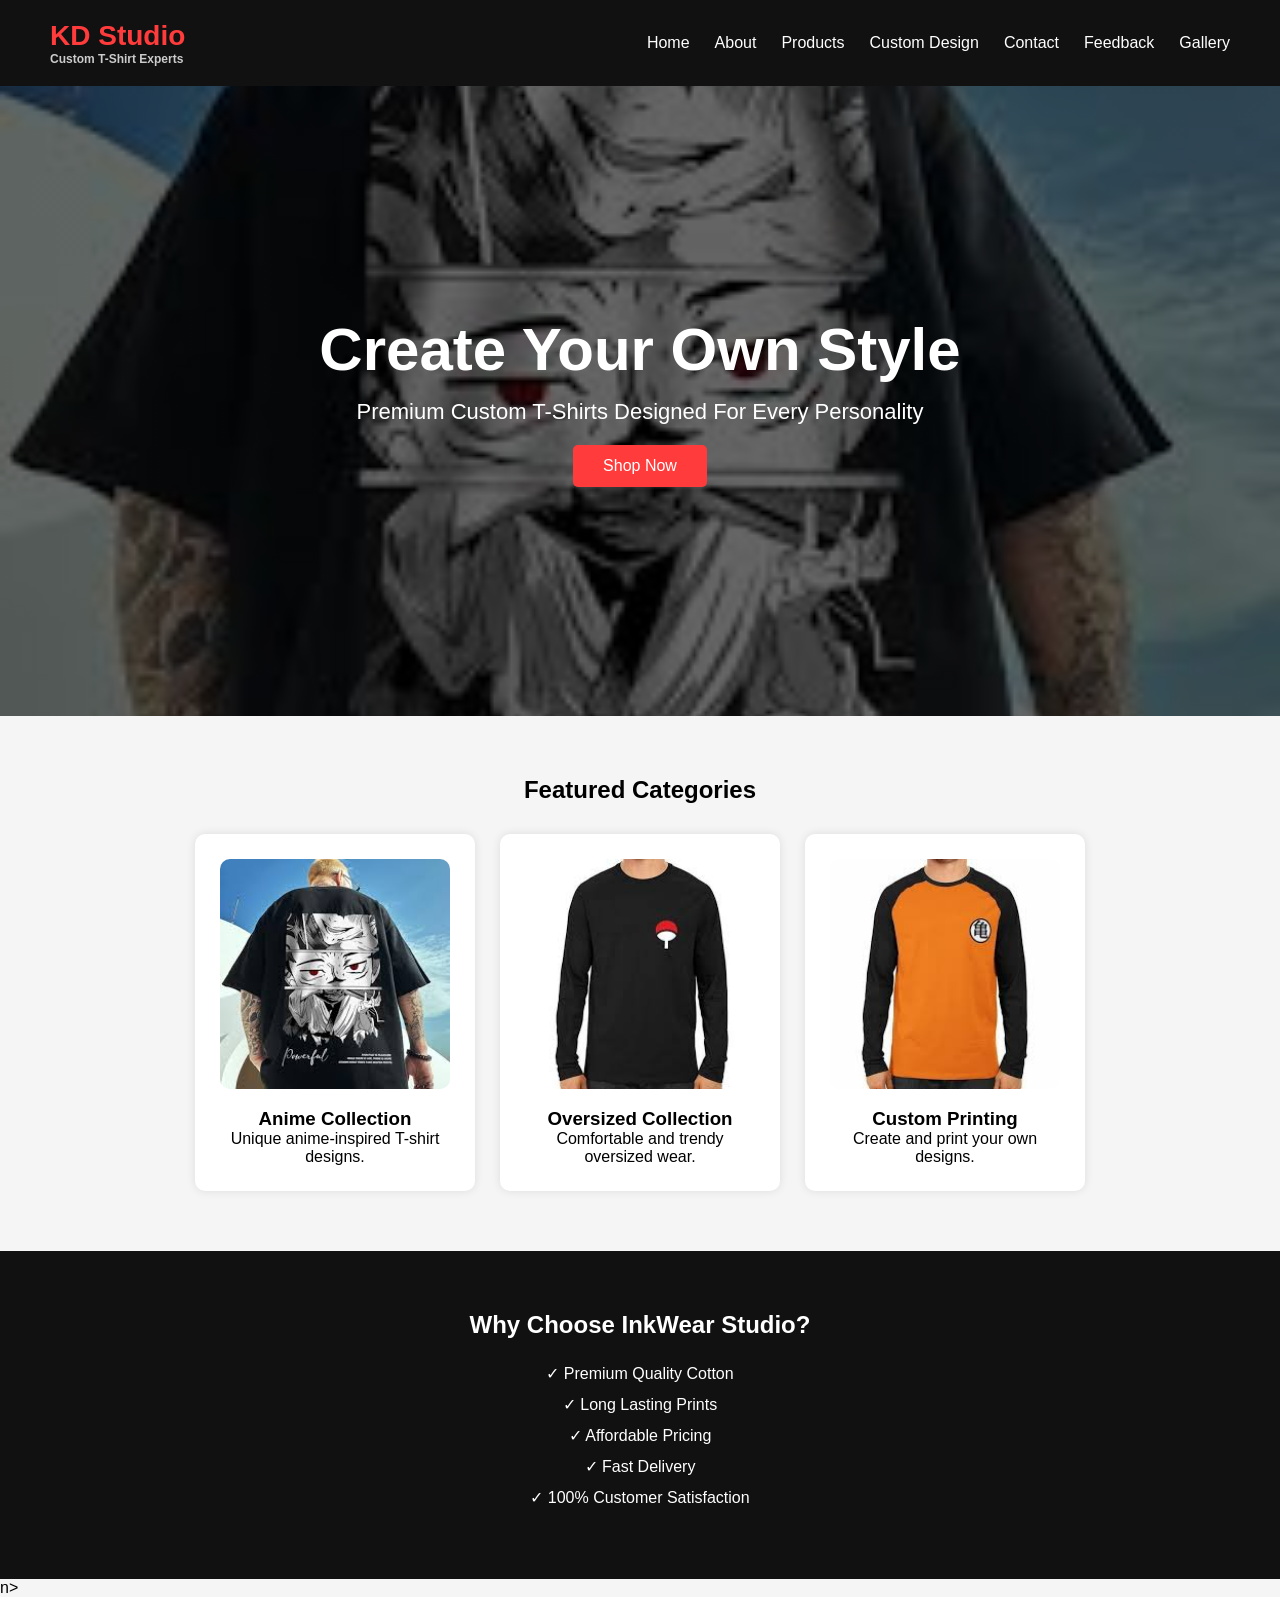
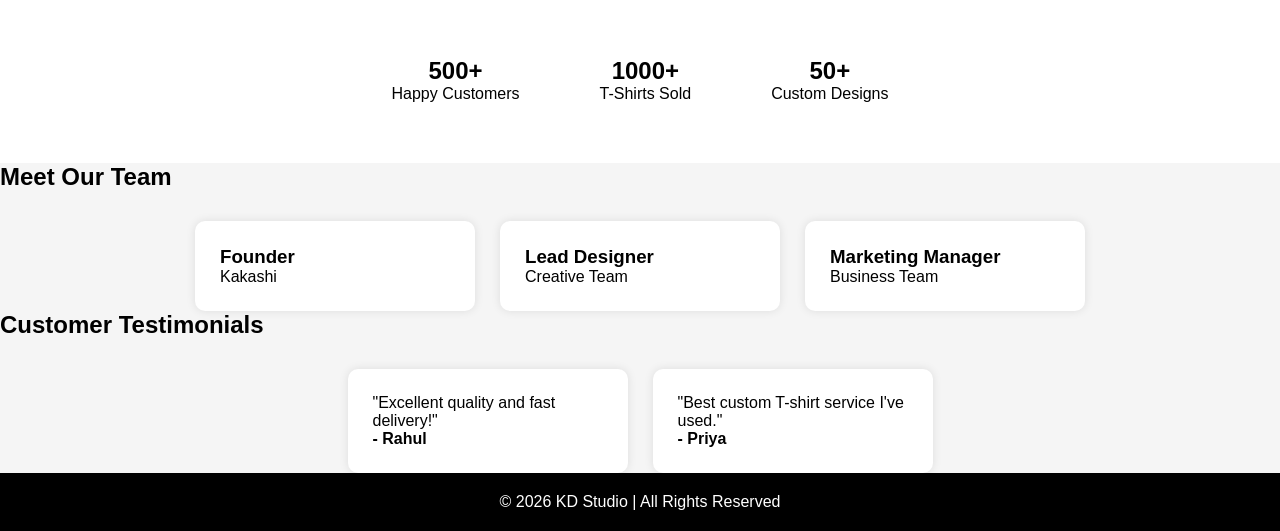
<file: index.html>
<!DOCTYPE html>
<html lang="en">
<head>
    <meta charset="UTF-8">
    <meta name="viewport" content="width=device-width, initial-scale=1.0">
    <title>KD Studio</title>
    <link rel="stylesheet" href="style.css">
</head>
<body>

    <!-- Navigation -->
    <nav>
        <div class="logo">
    KD Studio
    <span>Custom T-Shirt Experts</span>
</div>

        <ul>
            <li><a href="index.html">Home</a></li>
            <li><a href="about.html">About</a></li>
            <li><a href="products.html">Products</a></li>
            <li><a href="custom.html">Custom Design</a></li>
            <li><a href="contact.html">Contact</a></li>
            <li><a href="feedback.html">Feedback</a></li>
            <li><a href="gallery.html">Gallery</a></li>
        </ul>
    </nav>

    <!-- Hero Section -->
    <section class="hero">
    <h1>Create Your Own Style</h1>
    <p>Premium Custom T-Shirts Designed For Every Personality</p>
    <a href="products.html" class="btn">Shop Now</a>
</section>

    <!-- Featured Categories -->
    <section class="categories">
    <h2>Featured Categories</h2>

    <div class="cards">

        <div class="card">
            <img src="images/1.jpg" alt="Anime T-Shirt">
            <h3>Anime Collection</h3>
            <p>Unique anime-inspired T-shirt designs.</p>
        </div>

        <div class="card">
            <img src="images/2.jpg" alt="Oversized T-Shirt">
            <h3>Oversized Collection</h3>
            <p>Comfortable and trendy oversized wear.</p>
        </div>

        <div class="card">
            <img src="images/3.jpg" alt="Custom Tee">
            <h3>Custom Printing</h3>
            <p>Create and print your own designs.</p>
        </div>

    </div>
</section>

    <!-- Why Choose Us -->
   <section class="why-us">
    <h2>Why Choose InkWear Studio?</h2>

    <div class="features">
        <div>✓ Premium Quality Cotton</div>
        <div>✓ Long Lasting Prints</div>
        <div>✓ Affordable Pricing</div>
        <div>✓ Fast Delivery</div>
        <div>✓ 100% Customer Satisfaction</div>
    </div>
</section>n>

<section class="stats">

    <div class="stat">
        <h2>500+</h2>
        <p>Happy Customers</p>
    </div>

    <div class="stat">
        <h2>1000+</h2>
        <p>T-Shirts Sold</p>
    </div>

    <div class="stat">
        <h2>50+</h2>
        <p>Custom Designs</p>
    </div>

</section>

<section class="team">

    <h2>Meet Our Team</h2>

    <div class="cards">

        <div class="card">
            <h3>Founder</h3>
            <p>Kakashi</p>
        </div>

        <div class="card">
            <h3>Lead Designer</h3>
            <p>Creative Team</p>
        </div>

        <div class="card">
            <h3>Marketing Manager</h3>
            <p>Business Team</p>
        </div>

    </div>

</section>

<section class="testimonials">

    <h2>Customer Testimonials</h2>

    <div class="cards">

        <div class="card">
            <p>"Excellent quality and fast delivery!"</p>
            <h4>- Rahul</h4>
        </div>

        <div class="card">
            <p>"Best custom T-shirt service I've used."</p>
            <h4>- Priya</h4>
        </div>

    </div>

</section>

    <!-- Footer -->
    <footer>
        <p>© 2026 KD Studio | All Rights Reserved</p>
    </footer>

</body>
</html>
</file>
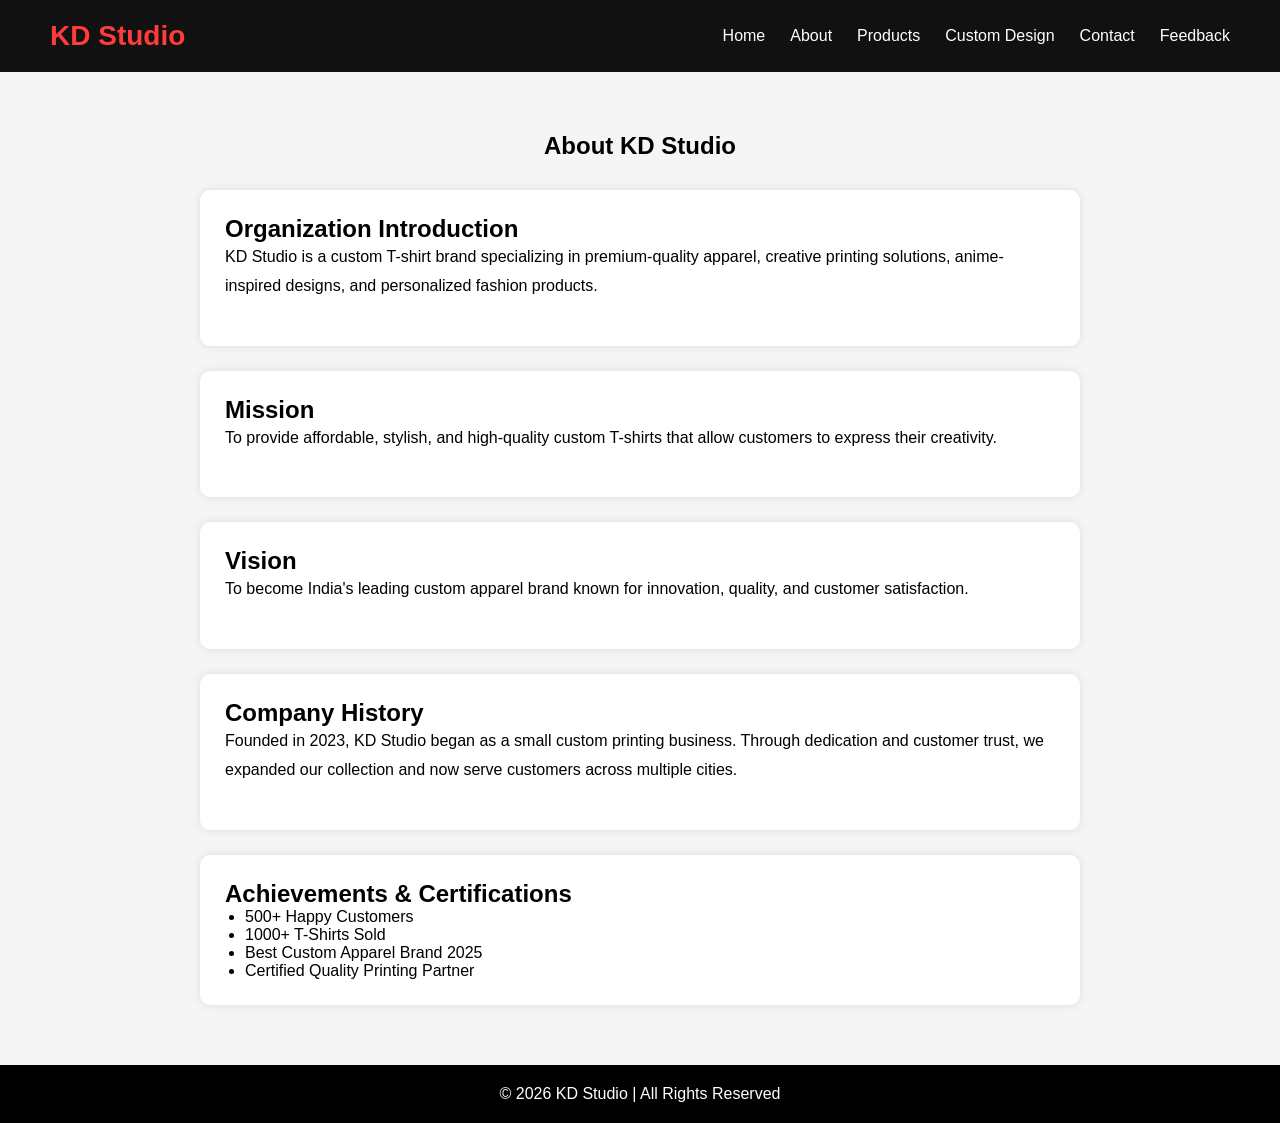
<file: about.html>
<!DOCTYPE html>
<html lang="en">
<head>
    <meta charset="UTF-8">
    <meta name="viewport" content="width=device-width, initial-scale=1.0">
    <title>About Us - InkWear Studio</title>
    <link rel="stylesheet" href="style.css">
</head>
<body>

<nav>
    <div class="logo">KD Studio</div>

    <ul>
        <li><a href="index.html">Home</a></li>
        <li><a href="about.html">About</a></li>
        <li><a href="products.html">Products</a></li>
        <li><a href="custom.html">Custom Design</a></li>
        <li><a href="contact.html">Contact</a></li>
        <li><a href="feedback.html">Feedback</a></li>
    </ul>
</nav>

<section class="about-page">

    <h1>About KD Studio</h1>

    <div class="about-box">
        <h2>Organization Introduction</h2>
        <p>
            KD Studio is a custom T-shirt brand specializing in
            premium-quality apparel, creative printing solutions,
            anime-inspired designs, and personalized fashion products.
        </p>
    </div>

    <div class="about-box">
        <h2>Mission</h2>
        <p>
            To provide affordable, stylish, and high-quality custom
            T-shirts that allow customers to express their creativity.
        </p>
    </div>

    <div class="about-box">
        <h2>Vision</h2>
        <p>
            To become India's leading custom apparel brand known for
            innovation, quality, and customer satisfaction.
        </p>
    </div>

    <div class="about-box">
        <h2>Company History</h2>
        <p>
            Founded in 2023, KD Studio began as a small custom
            printing business. Through dedication and customer trust,
            we expanded our collection and now serve customers across
            multiple cities.
        </p>
    </div>

    <div class="about-box">
        <h2>Achievements & Certifications</h2>

        <ul>
            <li>500+ Happy Customers</li>
            <li>1000+ T-Shirts Sold</li>
            <li>Best Custom Apparel Brand 2025</li>
            <li>Certified Quality Printing Partner</li>
        </ul>
    </div>

</section>

<footer>
    <p>© 2026 KD Studio | All Rights Reserved</p>
</footer>

</body>
</html>
</file>
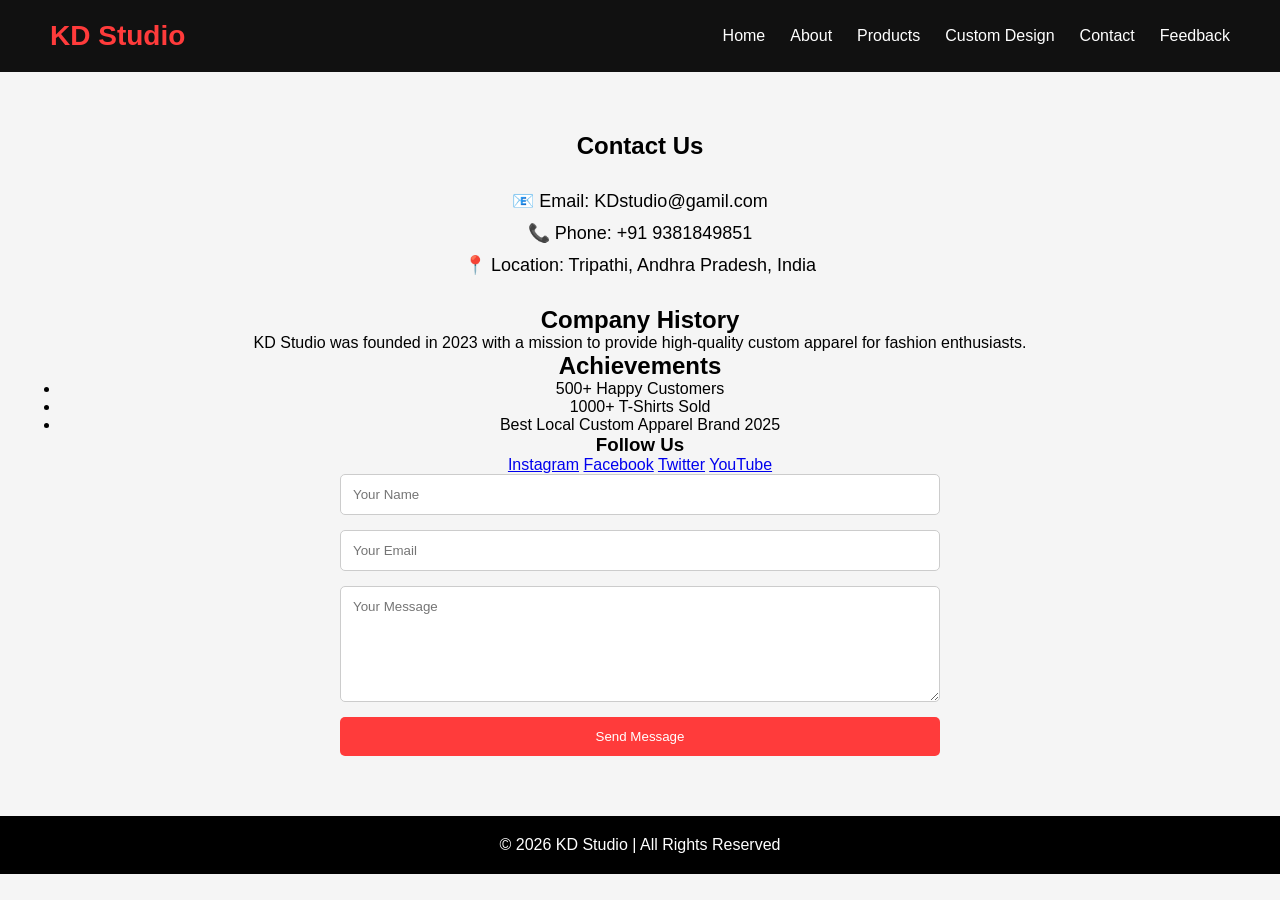
<file: contact.html>
<!DOCTYPE html>
<html lang="en">
<head>
    <meta charset="UTF-8">
    <meta name="viewport" content="width=device-width, initial-scale=1.0">
    <title>Contact Us - InkWear Studio</title>
    <link rel="stylesheet" href="style.css">
</head>
<body>

<nav>
    <div class="logo">KD Studio</div>
    <ul>
        <li><a href="index.html">Home</a></li>
        <li><a href="about.html">About</a></li>
        <li><a href="products.html">Products</a></li>
        <li><a href="custom.html">Custom Design</a></li>
        <li><a href="contact.html">Contact</a></li>
        <li><a href="feedback.html">Feedback</a></li>
    </ul>
</nav>

<section class="contact-page">
    <h1>Contact Us</h1>

    <div class="contact-info">
        <p>📧 Email: KDstudio@gamil.com</p>
        <p>📞 Phone: +91 9381849851</p>
        <p>📍 Location: Tripathi, Andhra Pradesh, India</p>
    </div>
    <h2>Company History</h2>
<p>
KD Studio was founded in 2023 with a mission to provide
high-quality custom apparel for fashion enthusiasts.
</p>

<h2>Achievements</h2>
<ul>
<li>500+ Happy Customers</li>
<li>1000+ T-Shirts Sold</li>
<li>Best Local Custom Apparel Brand 2025</li>
</ul>

<div class="social-links">
    <h3>Follow Us</h3>

    <a href="https://www.instagram.com/">Instagram</a>
    <a href="https://www.facebook.com/">Facebook</a>
    <a href="https://twitter.com/">Twitter</a>
    <a href="https://www.youtube.com/">YouTube</a>
</div>
    <form class="contact-form">
        <input type="text" placeholder="Your Name" required>
        <input type="email" placeholder="Your Email" required>
        <textarea placeholder="Your Message" rows="6"></textarea>
        <button type="submit">Send Message</button>
    </form>
</section>

<footer>
    <p>© 2026 KD Studio | All Rights Reserved</p>
</footer>

</body>
</html>
</file>
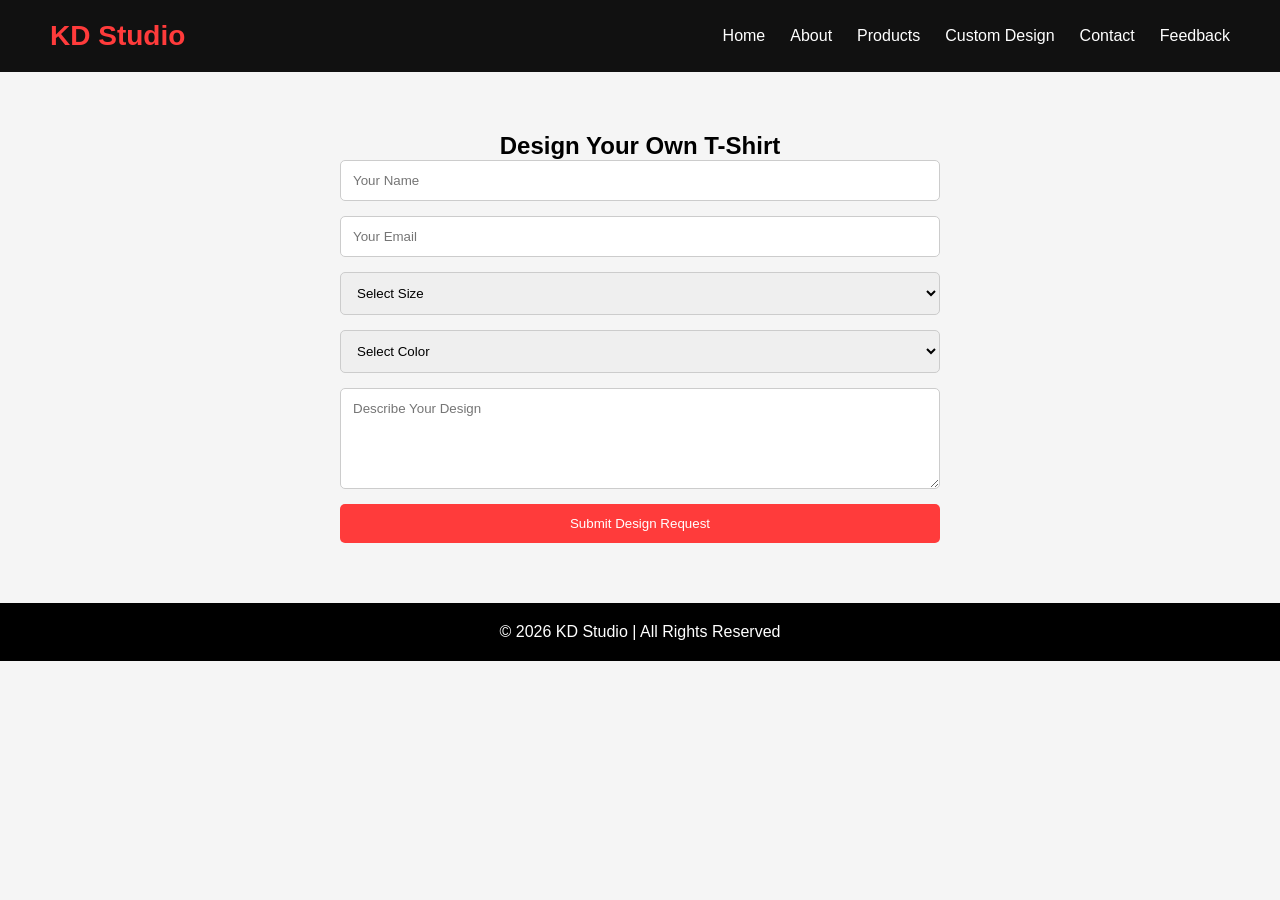
<file: custom.html>
<!DOCTYPE html>
<html lang="en">
<head>
    <meta charset="UTF-8">
    <meta name="viewport" content="width=device-width, initial-scale=1.0">
    <title>Custom Design - InkWear Studio</title>
    <link rel="stylesheet" href="style.css">
</head>
<body>

<nav>
    <div class="logo">KD Studio</div>
    <ul>
        <li><a href="index.html">Home</a></li>
        <li><a href="about.html">About</a></li>
        <li><a href="products.html">Products</a></li>
        <li><a href="custom.html">Custom Design</a></li>
        <li><a href="contact.html">Contact</a></li>
        <li><a href="feedback.html">Feedback</a></li>
    </ul>
</nav>

<section class="custom-page">
    <h1>Design Your Own T-Shirt</h1>

    <form class="custom-form">

        <input type="text" placeholder="Your Name" required>

        <input type="email" placeholder="Your Email" required>

        <select required>
            <option>Select Size</option>
            <option>S</option>
            <option>M</option>
            <option>L</option>
            <option>XL</option>
        </select>

        <select required>
            <option>Select Color</option>
            <option>Black</option>
            <option>White</option>
            <option>Red</option>
            <option>Blue</option>
        </select>

        <textarea placeholder="Describe Your Design" rows="5"></textarea>

        <button type="submit">Submit Design Request</button>

    </form>
</section>

<footer>
    <p>© 2026 KD Studio | All Rights Reserved</p>
</footer>

</body>
</html>
</file>
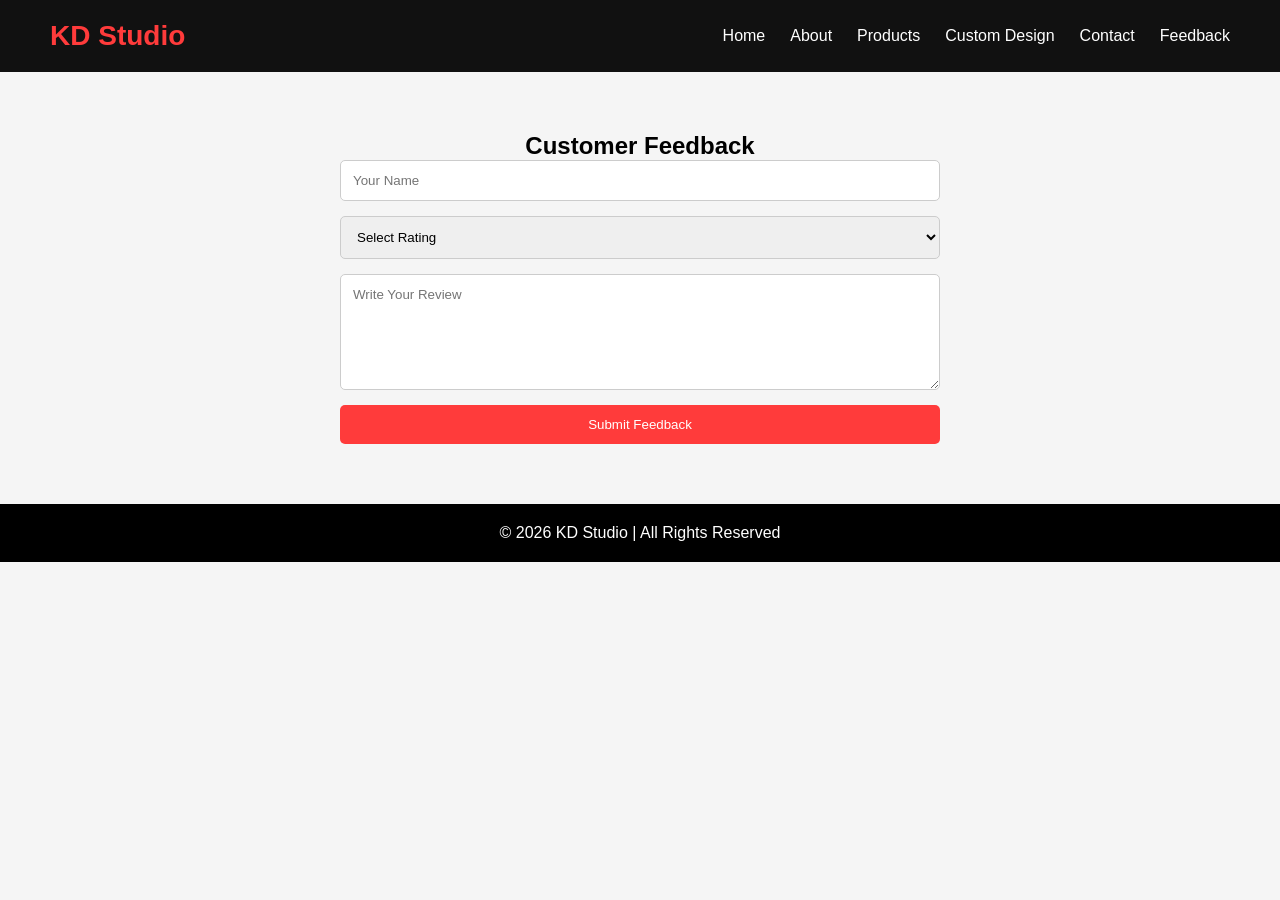
<file: feedback.html>
<!DOCTYPE html>
<html lang="en">
<head>
    <meta charset="UTF-8">
    <meta name="viewport" content="width=device-width, initial-scale=1.0">
    <title>Feedback - InkWear Studio</title>
    <link rel="stylesheet" href="style.css">
</head>
<body>

<nav>
    <div class="logo">KD Studio</div>

    <ul>
        <li><a href="index.html">Home</a></li>
        <li><a href="about.html">About</a></li>
        <li><a href="products.html">Products</a></li>
        <li><a href="custom.html">Custom Design</a></li>
        <li><a href="contact.html">Contact</a></li>
        <li><a href="feedback.html">Feedback</a></li>
    </ul>
</nav>

<section class="feedback-page">

    <h1>Customer Feedback</h1>

    <form class="feedback-form">

        <input type="text" placeholder="Your Name" required>

        <select required>
            <option>Select Rating</option>
            <option>⭐⭐⭐⭐⭐ Excellent</option>
            <option>⭐⭐⭐⭐ Very Good</option>
            <option>⭐⭐⭐ Good</option>
            <option>⭐⭐ Average</option>
            <option>⭐ Poor</option>
        </select>

        <textarea placeholder="Write Your Review" rows="6"></textarea>

        <button type="submit">Submit Feedback</button>

    </form>

</section>

<footer>
    <p>© 2026 KD Studio | All Rights Reserved</p>
</footer>

</body>
</html>
</file>
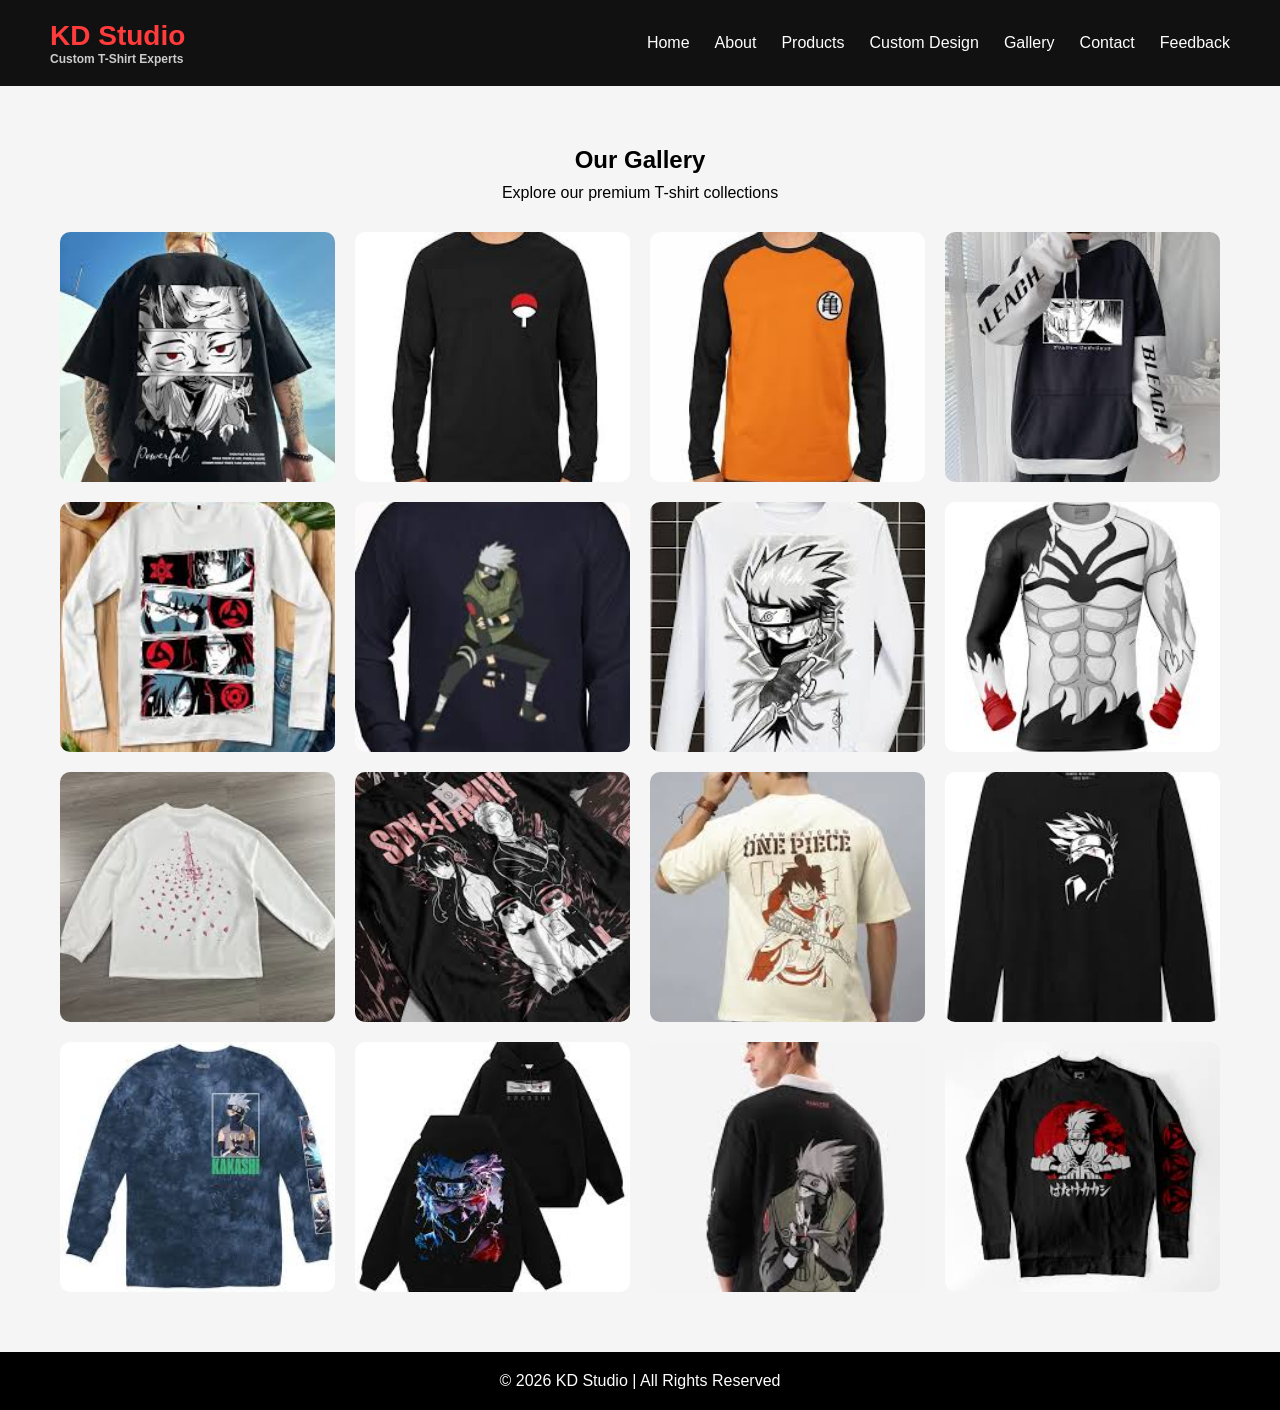
<file: gallery.html>
<!DOCTYPE html>
<html lang="en">
<head>
    <meta charset="UTF-8">
    <meta name="viewport" content="width=device-width, initial-scale=1.0">
    <title>Gallery - InkWear Studio</title>
    <link rel="stylesheet" href="style.css">
</head>
<body>

<nav>
    <div class="logo">
        KD Studio
        <span>Custom T-Shirt Experts</span>
    </div>

    <ul>
        <li><a href="index.html">Home</a></li>
        <li><a href="about.html">About</a></li>
        <li><a href="products.html">Products</a></li>
        <li><a href="custom.html">Custom Design</a></li>
        <li><a href="gallery.html">Gallery</a></li>
        <li><a href="contact.html">Contact</a></li>
        <li><a href="feedback.html">Feedback</a></li>
    </ul>
</nav>

<section class="gallery-page">

    <h1>Our Gallery</h1>
    <p>Explore our premium T-shirt collections</p>

    <div class="gallery-grid">

        <img src="images/1.jpg" alt="">
        <img src="images/2.jpg" alt="">
        <img src="images/3.jpg" alt="">
        <img src="images/4.jpg" alt="">
        <img src="images/5.jpg" alt="">
        <img src="images/6.jpg" alt="">
        <img src="images/7.jpg" alt="">
        <img src="images/8.jpg" alt="">
        <img src="images/9.jpg" alt="">
        <img src="images/10.jpg" alt="">
        <img src="images/11.jpg" alt="">
        <img src="images/12.jpg" alt="">
        <img src="images/13.jpg" alt="">
        <img src="images/14.jpg" alt="">
        <img src="images/15.jpg" alt="">
        <img src="images/16.jpg" alt="">

    </div>

</section>

<footer>
    <p>© 2026 KD Studio | All Rights Reserved</p>
</footer>

</body>
</html>
</file>
<file: style.css>
*{
    margin:0;
    padding:0;
    box-sizing:border-box;
    font-family:Arial, sans-serif;
}

body{
    background:#f5f5f5;
}

/* Navigation */
nav{
    background:#111;
    color:white;
    display:flex;
    justify-content:space-between;
    align-items:center;
    padding:20px 50px;
}

.logo{
    font-size:28px;
    font-weight:bold;
    color:#ff3b3b;
}

nav ul{
    list-style:none;
    display:flex;
}

nav ul li{
    margin-left:25px;
}

nav ul li a{
    text-decoration:none;
    color:white;
    transition:0.3s;
}

nav ul li a:hover{
    color:#ff3b3b;
}

/* Hero */
.hero{
    height:70vh;
    background:linear-gradient(rgba(0,0,0,.6),
    rgba(0,0,0,.6)),
    url('images/1.jpg');
    background-size:cover;
    background-position:center;
    color:white;
    display:flex;
    flex-direction:column;
    justify-content:center;
    align-items:center;
    text-align:center;
}

.hero h1{
    font-size:60px;
    margin-bottom:15px;
}

.hero p{
    font-size:22px;
    margin-bottom:20px;
}

.btn{
    background:#ff3b3b;
    color:white;
    padding:12px 30px;
    text-decoration:none;
    border-radius:5px;
}

.btn:hover{
    background:#d62828;
}

.logo span{
    display:block;
    font-size:12px;
    color:#ccc;
}

.stats{
    display:flex;
    justify-content:center;
    gap:80px;
    padding:60px;
    background:white;
}

.stat{
    text-align:center;
}
/* Categories */
.categories{
    padding:60px 50px;
    text-align:center;
}
.card img{
    width:100%;
    border-radius:10px;
    margin-bottom:15px;
}

.cards{
    display:flex;
    justify-content:center;
    gap:25px;
    margin-top:30px;
}

.card{
    background:white;
    padding:25px;
    width:280px;
    border-radius:10px;
    box-shadow:0 0 10px rgba(0,0,0,0.1);
    transition:0.3s;
}

.card:hover{
    transform:translateY(-10px);
    box-shadow:0 10px 20px rgba(0,0,0,0.2);
}

/* Why Us */
.why-us{
    background:#111;
    color:white;
    padding:60px;
    text-align:center;
}

.features{
    margin-top:25px;
}

.features div{
    margin:12px;
}

/* Footer */
footer{
    background:#000;
    color:white;
    text-align:center;
    padding:20px;
}

.about-page{
    padding:60px;
    max-width:1000px;
    margin:auto;
}

.about-page h1{
    text-align:center;
    margin-bottom:30px;
}

.about-page p{
    line-height:1.8;
    margin-bottom:20px;
}

.about-box{
    background:white;
    padding:25px;
    margin-top:25px;
    border-radius:10px;
    box-shadow:0 0 10px rgba(0,0,0,0.1);
}

.about-box ul{
    margin-left:20px;
}

.products-page{
    padding:60px;
    text-align:center;
}

.product-grid{
    display:grid;
    grid-template-columns:repeat(auto-fit,minmax(250px,1fr));
    gap:30px;
    margin-top:40px;
}

.product-card{
    background:white;
    border-radius:12px;
    padding:20px;
    box-shadow:0 0 10px rgba(0,0,0,0.1);
    transition:0.3s;
}

.product-card:hover{
    transform:translateY(-10px);
}

.product-card img{
    width:100%;
    border-radius:10px;
}

.product-card h3{
    margin-top:15px;
}

.product-card p{
    color:#ff3b3b;
    font-size:20px;
    font-weight:bold;
    margin:10px 0;
}

.product-card button{
    background:#ff3b3b;
    color:white;
    border:none;
    padding:10px 20px;
    border-radius:5px;
    cursor:pointer;
}

.custom-page{
    padding:60px;
    text-align:center;
}

.custom-form{
    max-width:600px;
    margin:auto;
    display:flex;
    flex-direction:column;
    gap:15px;
}

.custom-form input,
.custom-form select,
.custom-form textarea{
    padding:12px;
    border:1px solid #ccc;
    border-radius:5px;
}

.custom-form button{
    background:#ff3b3b;
    color:white;
    border:none;
    padding:12px;
    border-radius:5px;
    cursor:pointer;
}

.contact-page{
    padding:60px;
    text-align:center;
}

.contact-info{
    margin:30px 0;
    font-size:18px;
}

.contact-info p{
    margin:10px 0;
}

.contact-form{
    max-width:600px;
    margin:auto;
    display:flex;
    flex-direction:column;
    gap:15px;
}

.contact-form input,
.contact-form textarea{
    padding:12px;
    border:1px solid #ccc;
    border-radius:5px;
}

.contact-form button{
    background:#ff3b3b;
    color:white;
    border:none;
    padding:12px;
    border-radius:5px;
    cursor:pointer;
}

.feedback-page{
    padding:60px;
    text-align:center;
}

.feedback-form{
    max-width:600px;
    margin:auto;
    display:flex;
    flex-direction:column;
    gap:15px;
}

.feedback-form input,
.feedback-form select,
.feedback-form textarea{
    padding:12px;
    border:1px solid #ccc;
    border-radius:5px;
}

.feedback-form button{
    background:#ff3b3b;
    color:white;
    border:none;
    padding:12px;
    border-radius:5px;
    cursor:pointer;
}

@media(max-width:768px){

    nav{
        flex-direction:column;
        text-align:center;
    }

    nav ul{
        flex-direction:column;
        margin-top:15px;
    }

    nav ul li{
        margin:10px 0;
    }

    .cards{
        flex-direction:column;
        align-items:center;
    }

    .hero h1{
        font-size:40px;
    }

    .product-grid{
        grid-template-columns:1fr;
    }

    .stats{
        flex-direction:column;
        gap:20px;
    }
}

.gallery-page{
    padding:60px;
    text-align:center;
}

.gallery-page h1{
    margin-bottom:10px;
}

.gallery-page p{
    margin-bottom:30px;
}

.gallery-grid{
    display:grid;
    grid-template-columns:repeat(4,1fr);
    gap:20px;
}

.gallery-grid img{
    width:100%;
    height:250px;
    object-fit:cover;
    border-radius:10px;
    transition:0.3s;
}

.gallery-grid img:hover{
    transform:scale(1.05);
}

@media(max-width:768px){

.gallery-grid{
    grid-template-columns:repeat(2,1fr);
}

}
</file>
